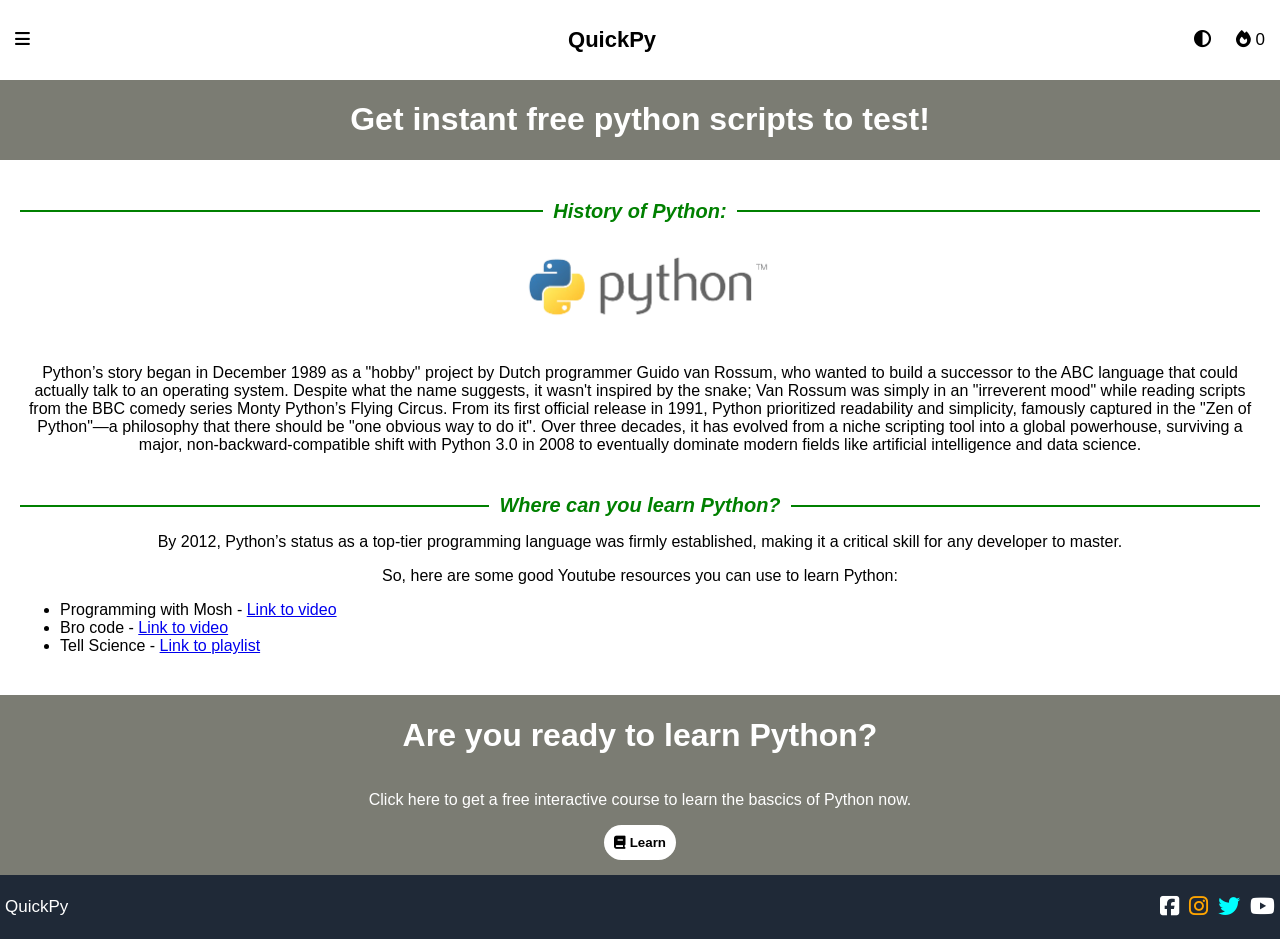
<file: index.html>
<!DOCTYPE html>
<html lang="en">

<head>
    <meta charset="UTF-8">
    <meta name="viewport" content="width=device-width, initial-scale=1.0">
    <title>QuickPy</title>
    <link rel="stylesheet" href="https://cdnjs.cloudflare.com/ajax/libs/font-awesome/6.5.0/css/all.min.css">
    <link rel="stylesheet" href="styles.css" />
</head>

<body>

    <header>
        <span id="menu"><i class="fas fa-bars"></i></span>
        <p>QuickPy</p>
        <div>
            <span id="toggleBtn"><i class="fas fa-adjust"></i></span>
            <span id="streak"><i class="fas fa-fire"></i> 0</span>
        </div>
    </header>

    <!-- Side Menu -->
    <div id="sideMenu">
        <div class="sideMenuHeader">
            <span class="menu-title">Menu</span>
            <button id="closeMenuBtn" class="sideMenuItem">
                <i class="fas fa-times"></i>
            </button>
        </div>
        <a href="index.html" class="sideMenuItem">
            <i class="fas fa-home"></i> Home
        </a>
        <a href="about.html" class="sideMenuItem">
            <i class="fas fa-info-circle"></i> About
        </a>
        <a href="search.html" class="sideMenuItem">
            <i class="fas fa-search"></i> Search scripts
        </a>
        <a href="learn.html" class="sideMenuItem">
            <i class="fas fa-book"></i> Learn Python
        </a>
        <a href="quiz.html" class="sideMenuItem">
            <i class="fas fa-question-circle"></i> Python quiz
        </a>
        <a href="run.html" class="sideMenuItem">
            <i class="fas fa-play-circle"></i> Run Python
        </a>
        <a href="favorites.html" class="sideMenuItem">
            <i class="fas fa-heart"></i> Favorites
        </a>
    </div>

    <!-- Hero Section -->
    <div class="container">
        <h1>Get instant free python scripts to test!</h1>
    </div>

    <!-- About Python Sections -->
    <div class="about-python fade-in-element">
        <h1 class="line-text">History of Python: </h1>

        <img src="images/python-logo.png" alt="Python Logo" class="python-logo" />
        <p>Python’s story began in December 1989 as a "hobby" project by Dutch programmer Guido van Rossum, who wanted
            to build a successor to the ABC language that could actually talk to an operating system. Despite what the
            name suggests, it wasn't inspired by the snake; Van Rossum was simply in an "irreverent mood" while reading
            scripts from the BBC comedy series Monty Python’s Flying Circus. From its first official release in 1991,
            Python prioritized readability and simplicity, famously captured in the "Zen of Python"—a philosophy that
            there should be "one obvious way to do it". Over three decades, it has evolved from a niche scripting tool
            into a global powerhouse, surviving a major, non-backward-compatible shift with Python 3.0 in 2008 to
            eventually dominate modern fields like artificial intelligence and data science.</p>
    </div>

    <!-- Good resources to learn Python -->
    <div class="good-resources fade-in-element">
        <h1 class="line-text">Where can you learn Python?</h1>

        <p>By 2012, Python’s status as a top-tier programming language was firmly established, making it a critical
            skill for any developer to master.</p>
        <p>So, here are some good Youtube resources you can use to learn Python: </p>

        <ul style="text-align: left;">
            <li>Programming with Mosh - <a href="https://www.youtube.com/watch?v=_uQrJ0TkZlc&vl=en">Link to video</a>
            </li>
            <li>Bro code - <a href="https://www.youtube.com/watch?v=ix9cRaBkVe0">Link to video</a></li>
            <li>Tell Science - <a
                    href="https://www.youtube.com/watch?v=Q3Uq_rJiGjk&list=PLFr2LGjFe-E0i_fjtSG5IA3kOqYFe1G45">Link to
                    playlist</a></li>
        </ul>
    </div>

    <!-- Invitation Section -->
    <div class="inv fade-in-element">
        <h1>Are you ready to learn Python?</h1>
        <p>
            Click here to get a free interactive course to learn the bascics of Python now.
        </p>
        <button onclick="window.location.href='learn.html'"><i class="fas fa-book"></i> Learn</button>
    </div>

    <!-- Footer -->
    <footer>
        <p>QuickPy</p>
        <div class="right-icons">
            <a href="#" class="icon" style="color:white;"><i class="fa-brands fa-square-facebook"></i></a>
            <a href="#" class="icon" style="color:orange;"><i class="fa-brands fa-instagram"></i></a>
            <a href="#" class="icon" style="color:aqua;"><i class="fa-brands fa-twitter"></i></a>
            <a href="#" class="icon" style="color:white;"><i class="fa-brands fa-youtube"></i></a>
        </div>
    </footer>

    <script src="js/menu.js"></script>
    <script src="js/fadeIn.js"></script>
    <script src="js/themeToggle.js"></script>
    <script src="js/streak.js"></script>

</body>

</html>
</file>
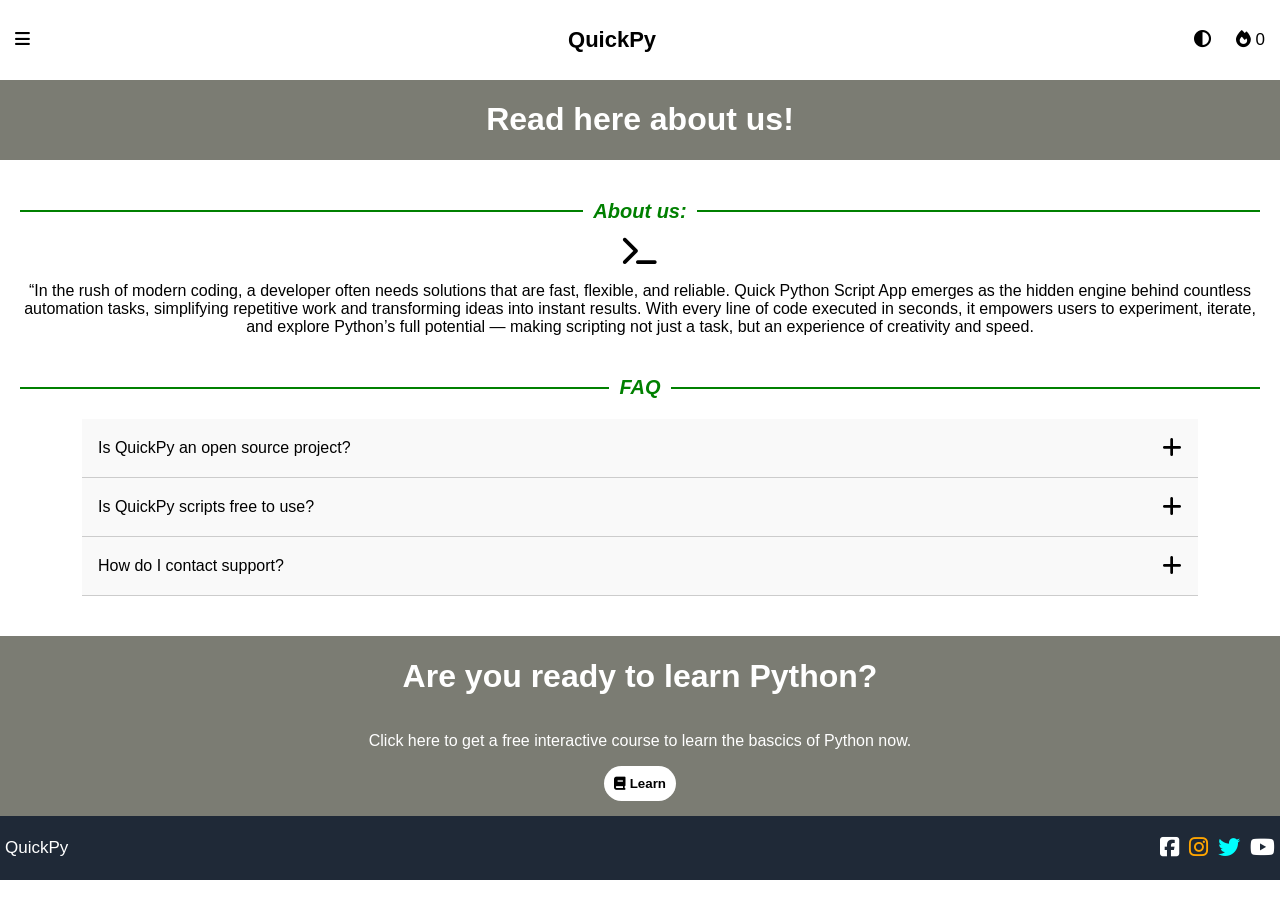
<file: about.html>
<!DOCTYPE html>
<html lang="en">

<head>
    <meta charset="UTF-8">
    <meta name="viewport" content="width=device-width, initial-scale=1.0">
    <title>QuickPy</title>
    <link rel="stylesheet" href="https://cdnjs.cloudflare.com/ajax/libs/font-awesome/6.5.0/css/all.min.css">
    <link rel="stylesheet" href="styles.css" />
</head>

<body>

    <header>
        <span id="menu"><i class="fas fa-bars"></i></span>
        <p>QuickPy</p>
        <div>
            <span id="toggleBtn"><i class="fas fa-adjust"></i></span>
            <span id="streak"><i class="fas fa-fire"></i> 0</span>
        </div>
    </header>

    <!-- Side Menu -->
    <div id="sideMenu">
        <div class="sideMenuHeader">
            <span class="menu-title">Menu</span>
            <button id="closeMenuBtn" class="sideMenuItem">
                <i class="fas fa-times"></i>
            </button>
        </div>
        <a href="index.html" class="sideMenuItem">
            <i class="fas fa-home"></i> Home
        </a>
        <a href="about.html" class="sideMenuItem">
            <i class="fas fa-info-circle"></i> About
        </a>
        <a href="search.html" class="sideMenuItem">
            <i class="fas fa-search"></i> Search scripts
        </a>
        <a href="learn.html" class="sideMenuItem">
            <i class="fas fa-book"></i> Learn Python
        </a>
        <a href="quiz.html" class="sideMenuItem">
            <i class="fas fa-question-circle"></i> Python quiz
        </a>
        <a href="run.html" class="sideMenuItem">
            <i class="fas fa-play-circle"></i> Run Python
        </a>
        <a href="favorites.html" class="sideMenuItem">
            <i class="fas fa-heart"></i> Favorites
        </a>
    </div>

    <!-- Hero Section -->
    <div class="container">
        <h1>Read here about us!</h1>
    </div>

    <!-- About Python Sections -->
    <div class="about-python fade-in-element">
        <h1 class="line-text">About us: </h1>

        <i class="fa fa-terminal" style="font-size: 30px"></i>
        <p>“In the rush of modern coding, a developer often needs solutions that are fast, flexible, and reliable. Quick
            Python Script App emerges as the hidden engine behind countless automation tasks, simplifying repetitive
            work and transforming ideas into instant results. With every line of code executed in seconds, it empowers
            users to experiment, iterate, and explore Python’s full potential — making scripting not just a task, but an
            experience of creativity and speed.</p>
    </div>

    <!-- Good resources to learn Python -->
    <!-- FAQ -->
    <div class="faq fade-in-element">
        <h1 class="line-text">FAQ</h1>
        <div class="accordion">

            <div class="accordion-item">
                <div class="accordion-header">
                    Is QuickPy an open source project?
                    <span class="icon"><i class="fas fa-plus"></i><i class="fas fa-minus"></i></span>
                </div>
                <div class="accordion-content">
                    <p>Yes, QuickPy source code is publicly available on GitHub for all users worldwide.</p>
                </div>
            </div>

            <div class="accordion-item">
                <div class="accordion-header">
                    Is QuickPy scripts free to use?
                    <span class="icon"><i class="fas fa-plus"></i><i class="fas fa-minus"></i></span>
                </div>
                <div class="accordion-content">
                    <p>Yes! All our scripts are free to use commercially and personally.</p>
                </div>
            </div>

            <div class="accordion-item">
                <div class="accordion-header">
                    How do I contact support?
                    <span class="icon"><i class="fas fa-plus"></i><i class="fas fa-minus"></i></span>
                </div>
                <div class="accordion-content">
                    <p>You can contact our support at requestse@gmail.com.</p>
                </div>
            </div>
        </div>
    </div>


    <!-- Invitation Section -->
    <div class="inv fade-in-element">
        <h1>Are you ready to learn Python?</h1>
        <p>
            Click here to get a free interactive course to learn the bascics of Python now.
        </p>
        <button onclick="window.location.href='learn.html'"><i class="fas fa-book"></i> Learn</button>
    </div>

    <!-- Footer -->
    <footer>
        <p>QuickPy</p>
        <div class="right-icons">
            <a href="#" class="icon" style="color:white;"><i class="fa-brands fa-square-facebook"></i></a>
            <a href="#" class="icon" style="color:orange;"><i class="fa-brands fa-instagram"></i></a>
            <a href="#" class="icon" style="color:aqua;"><i class="fa-brands fa-twitter"></i></a>
            <a href="#" class="icon" style="color:white;"><i class="fa-brands fa-youtube"></i></a>
        </div>
    </footer>

    <script src="js/menu.js"></script>
    <script src="js/fadeIn.js"></script>
    <script src="js/themeToggle.js"></script>
    <script src="js/accordion.js"></script>
    <script src="js/streak.js"></script>

</body>

</html>
</file>
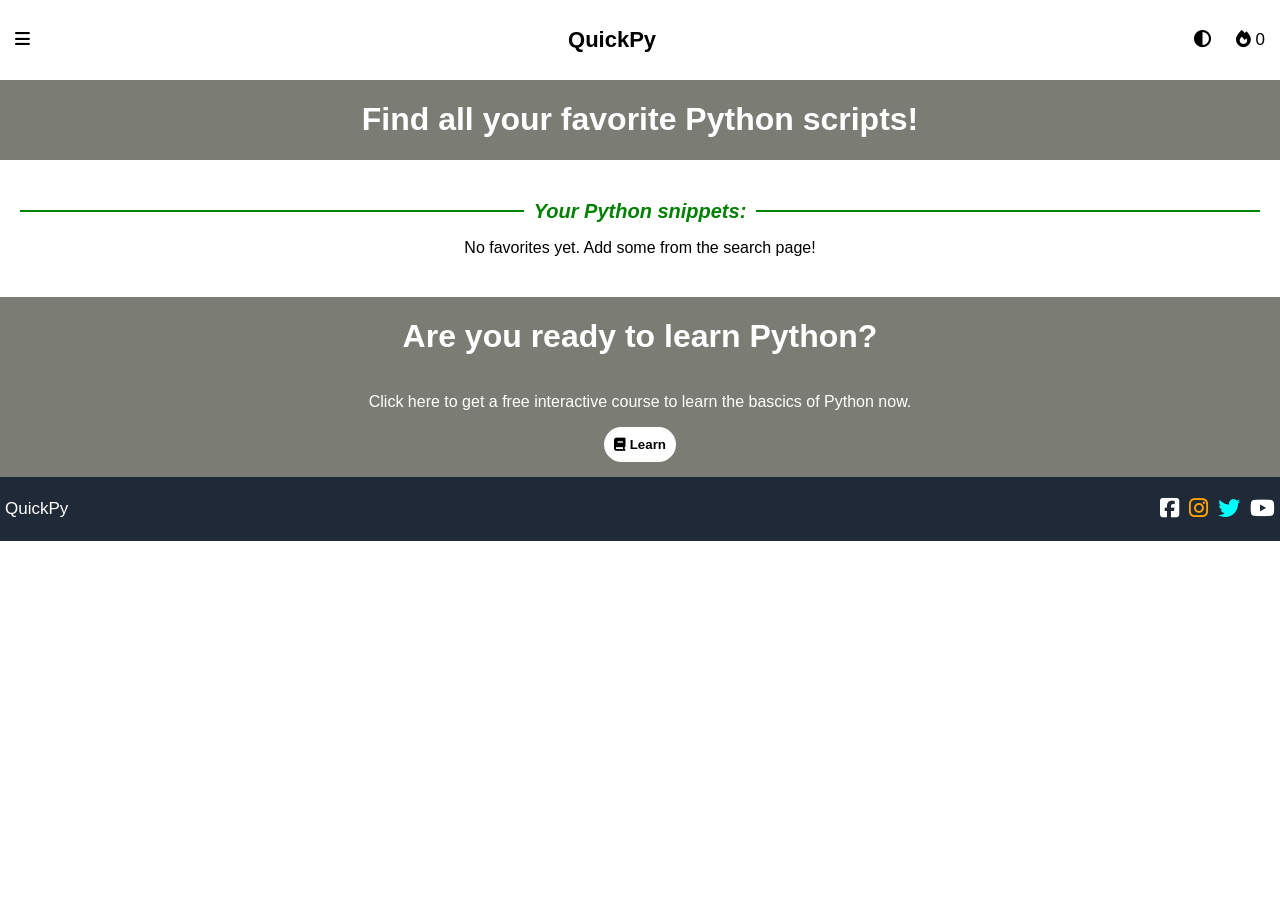
<file: favorites.html>
<!DOCTYPE html>
<html lang="en">

<head>
    <meta charset="UTF-8">
    <meta name="viewport" content="width=device-width, initial-scale=1.0">
    <title>QuickPy</title>
    <link rel="stylesheet" href="https://cdnjs.cloudflare.com/ajax/libs/font-awesome/6.5.0/css/all.min.css">
    <link rel="stylesheet" href="styles.css" />
</head>

<body>

    <header>
        <span id="menu"><i class="fas fa-bars"></i></span>
        <p>QuickPy</p>
        <div>
            <span id="toggleBtn"><i class="fas fa-adjust"></i></span>
            <span id="streak"><i class="fas fa-fire"></i> 0</span>
        </div>
    </header>

    <!-- Side Menu -->
    <div id="sideMenu">
        <div class="sideMenuHeader">
            <span class="menu-title">Menu</span>
            <button id="closeMenuBtn" class="sideMenuItem">
                <i class="fas fa-times"></i>
            </button>
        </div>
        <a href="index.html" class="sideMenuItem">
            <i class="fas fa-home"></i> Home
        </a>
        <a href="about.html" class="sideMenuItem">
            <i class="fas fa-info-circle"></i> About
        </a>
        <a href="search.html" class="sideMenuItem">
            <i class="fas fa-search"></i> Search scripts
        </a>
        <a href="learn.html" class="sideMenuItem">
            <i class="fas fa-book"></i> Learn Python
        </a>
        <a href="quiz.html" class="sideMenuItem">
            <i class="fas fa-question-circle"></i> Python quiz
        </a>
        <a href="run.html" class="sideMenuItem">
            <i class="fas fa-play-circle"></i> Run Python
        </a>
        <a href="favorites.html" class="sideMenuItem">
            <i class="fas fa-heart"></i> Favorites
        </a>
    </div>

    <!-- Hero Section -->
    <div class="container">
        <h1>Find all your favorite Python scripts!</h1>
    </div>

    <!-- Favorites Python Sections -->
    <div class="favorites fade-in-element">
        <h1 class="line-text">Your Python snippets: </h1>

        <div id="favoriteSnippet"></div>
    </div>

    <!-- Invitation Section -->
    <div class="inv fade-in-element">
        <h1>Are you ready to learn Python?</h1>
        <p>
            Click here to get a free interactive course to learn the bascics of Python now.
        </p>
        <button onclick="window.location.href='learn.html'"><i class="fas fa-book"></i> Learn</button>
    </div>

    <!-- Footer -->
    <footer>
        <p>QuickPy</p>
        <div class="right-icons">
            <a href="#" class="icon" style="color:white;"><i class="fa-brands fa-square-facebook"></i></a>
            <a href="#" class="icon" style="color:orange;"><i class="fa-brands fa-instagram"></i></a>
            <a href="#" class="icon" style="color:aqua;"><i class="fa-brands fa-twitter"></i></a>
            <a href="#" class="icon" style="color:white;"><i class="fa-brands fa-youtube"></i></a>
        </div>
    </footer>

    <script src="js/menu.js"></script>
    <script src="js/fadeIn.js"></script>
    <script src="js/themeToggle.js"></script>
    <script src="js/copyCode.js"></script>
    <script src="js/favoritesRender.js"></script>
    <script src="js/streak.js"></script>

</body>

</html>
</file>
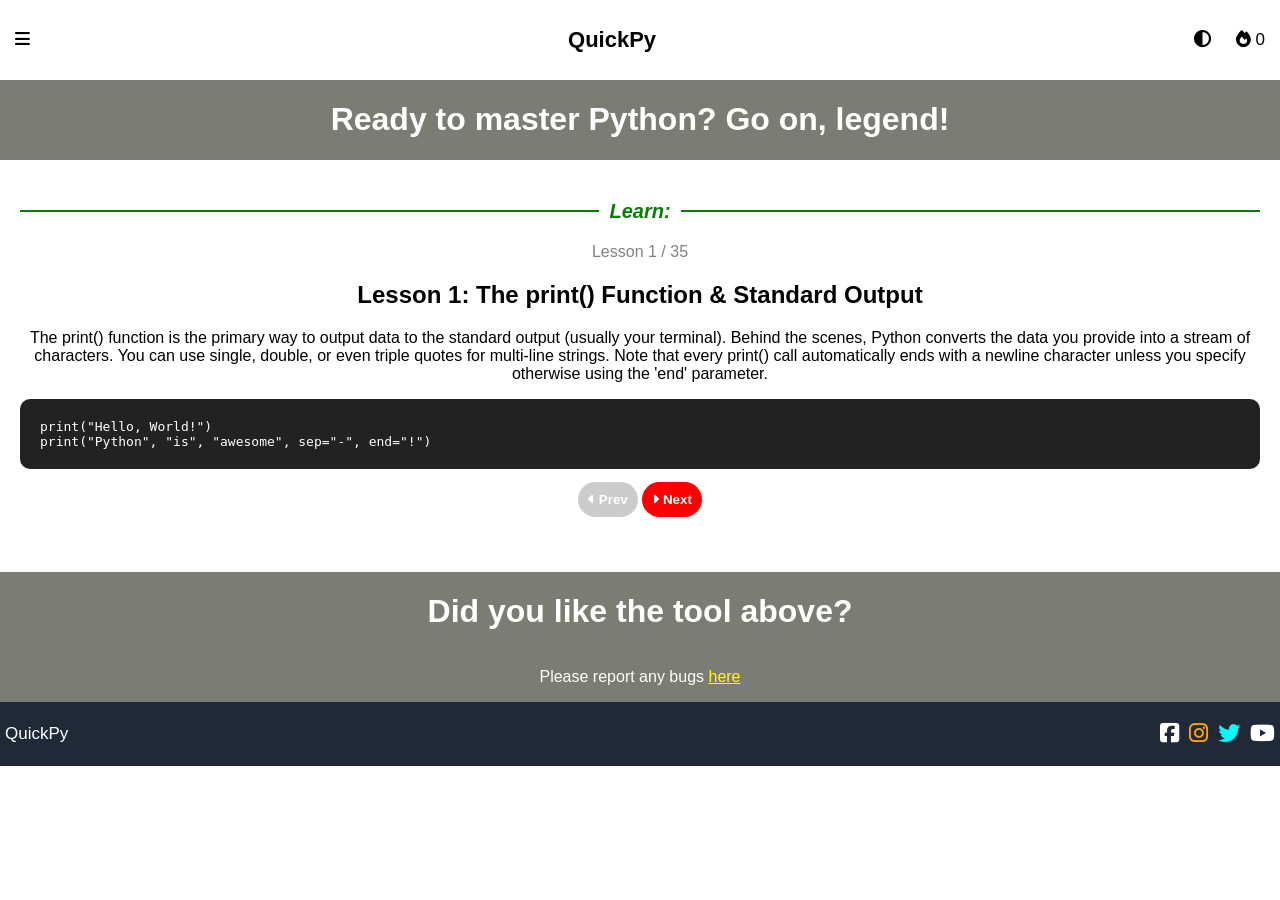
<file: learn.html>
<!DOCTYPE html>
<html lang="en">

<head>
    <meta charset="UTF-8">
    <meta name="viewport" content="width=device-width, initial-scale=1.0">
    <title>QuickPy</title>
    <link rel="stylesheet" href="https://cdnjs.cloudflare.com/ajax/libs/font-awesome/6.5.0/css/all.min.css">
    <link rel="stylesheet" href="styles.css" />
</head>

<body>

    <header>
        <span id="menu"><i class="fas fa-bars"></i></span>
        <p>QuickPy</p>
        <div>
            <span id="toggleBtn"><i class="fas fa-adjust"></i></span>
            <span id="streak"><i class="fas fa-fire"></i> 0</span>
        </div>
    </header>

    <!-- Side Menu -->
    <div id="sideMenu">
        <div class="sideMenuHeader">
            <span class="menu-title">Menu</span>
            <button id="closeMenuBtn" class="sideMenuItem">
                <i class="fas fa-times"></i>
            </button>
        </div>
        <a href="index.html" class="sideMenuItem">
            <i class="fas fa-home"></i> Home
        </a>
        <a href="about.html" class="sideMenuItem">
            <i class="fas fa-info-circle"></i> About
        </a>
        <a href="search.html" class="sideMenuItem">
            <i class="fas fa-search"></i> Search scripts
        </a>
        <a href="learn.html" class="sideMenuItem">
            <i class="fas fa-book"></i> Learn Python
        </a>
        <a href="quiz.html" class="sideMenuItem">
            <i class="fas fa-question-circle"></i> Python quiz
        </a>
        <a href="run.html" class="sideMenuItem">
            <i class="fas fa-play-circle"></i> Run Python
        </a>
        <a href="favorites.html" class="sideMenuItem">
            <i class="fas fa-heart"></i> Favorites  
        </a>
    </div>

    <!-- Hero Section -->
    <div class="container">
        <h1>Ready to master Python? Go on, legend!</h1>
    </div>

    <!-- Lessons Section -->
    <div class="learn fade-in-element" id="quizPage">
        <div class="line-text">Learn: </div>

        <div id="lessonsData" style="margin-top: 20px;"></div>

        <div class="learnBtns">
            <button id="prevBtn" style="background-color: red; color: white;"><i class="fas fa-caret-left"></i> Prev</button>
            <button id="nextBtn" style="background-color: red; color: white;"><i class="fas fa-caret-right"></i> Next</button>
        </div>
    </div>

    <!-- Invitation Section -->
    <div class="inv fade-in-element">
        <h1>Did you like the tool above?</h1>
        <p>
            Please report any bugs <a href="mailto:requestse@gmail.com" style="color: yellow;">here</a>
        </p>
    </div>

    <!-- Footer -->
    <footer>
        <p>QuickPy</p>
        <div class="right-icons">
            <a href="#" class="icon" style="color:white;"><i class="fa-brands fa-square-facebook"></i></a>
            <a href="#" class="icon" style="color:orange;"><i class="fa-brands fa-instagram"></i></a>
            <a href="#" class="icon" style="color:aqua;"><i class="fa-brands fa-twitter"></i></a>
            <a href="#" class="icon" style="color:white;"><i class="fa-brands fa-youtube"></i></a>
        </div>
    </footer>

    <script src="js/menu.js"></script>
    <script src="js/fadeIn.js"></script>
    <script src="js/themeToggle.js"></script>
    <script src="js/learn.js"></script>
    <script src="js/streak.js"></script>

</body>

</html>
</file>
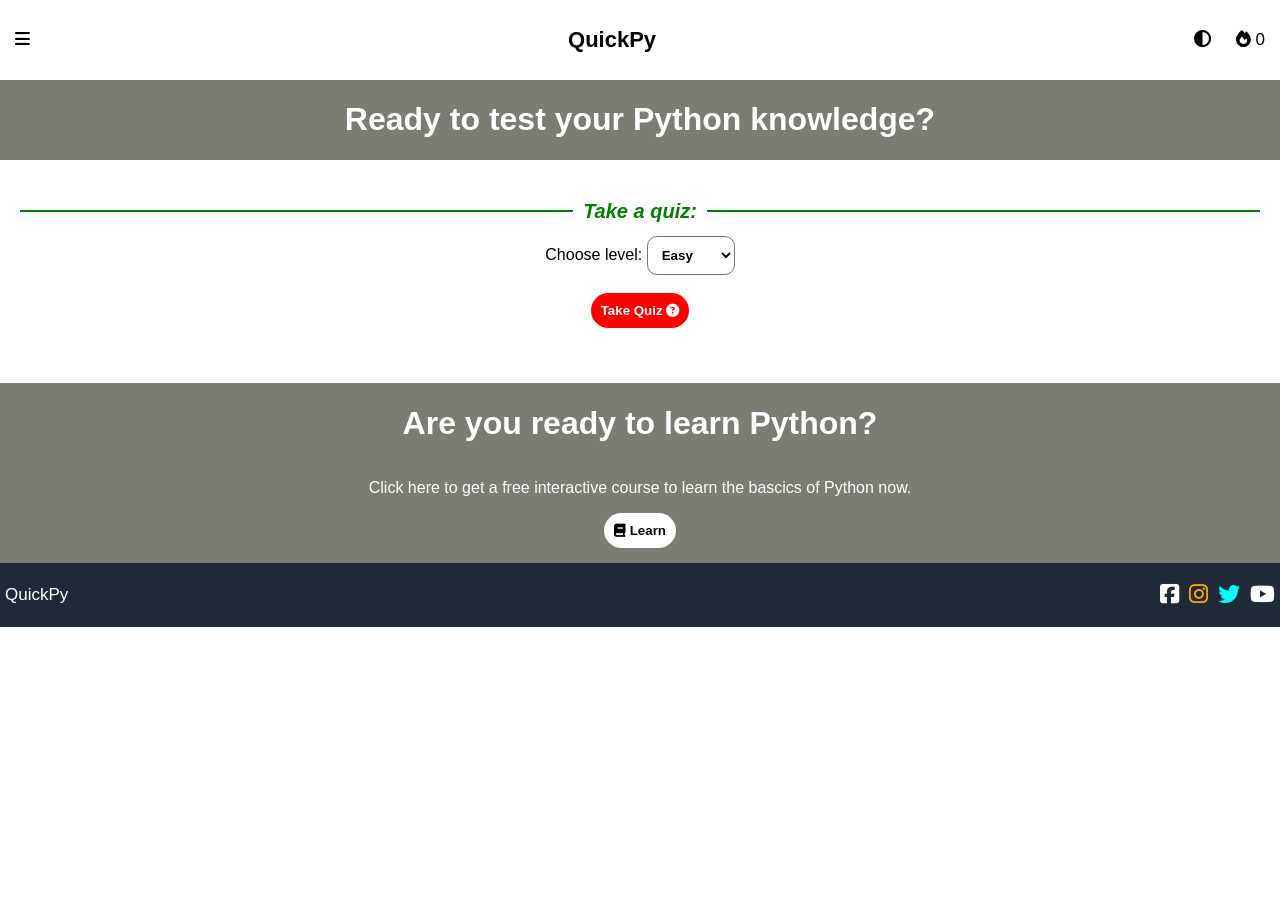
<file: quiz.html>
<!DOCTYPE html>
<html lang="en">

<head>
    <meta charset="UTF-8">
    <meta name="viewport" content="width=device-width, initial-scale=1.0">
    <title>QuickPy</title>
    <link rel="stylesheet" href="https://cdnjs.cloudflare.com/ajax/libs/font-awesome/6.5.0/css/all.min.css">
    <link rel="stylesheet" href="styles.css" />
</head>

<body>

    <header>
        <span id="menu"><i class="fas fa-bars"></i></span>
        <p>QuickPy</p>
        <div>
            <span id="toggleBtn"><i class="fas fa-adjust"></i></span>
            <span id="streak"><i class="fas fa-fire"></i> 0</span>
        </div>
    </header>

    <!-- Side Menu -->
    <div id="sideMenu">
        <div class="sideMenuHeader">
            <span class="menu-title">Menu</span>
            <button id="closeMenuBtn" class="sideMenuItem">
                <i class="fas fa-times"></i>
            </button>
        </div>
        <a href="index.html" class="sideMenuItem">
            <i class="fas fa-home"></i> Home
        </a>
        <a href="about.html" class="sideMenuItem">
            <i class="fas fa-info-circle"></i> About
        </a>
        <a href="search.html" class="sideMenuItem">
            <i class="fas fa-search"></i> Search scripts
        </a>
        <a href="learn.html" class="sideMenuItem">
            <i class="fas fa-book"></i> Learn Python
        </a>
        <a href="quiz.html" class="sideMenuItem">
            <i class="fas fa-question-circle"></i> Python quiz
        </a>
        <a href="run.html" class="sideMenuItem">
            <i class="fas fa-play-circle"></i> Run Python
        </a>
        <a href="favorites.html" class="sideMenuItem">
            <i class="fas fa-heart"></i> Favorites  
        </a>
    </div>

    <!-- Hero Section -->
    <div class="container">
        <h1>Ready to test your Python knowledge?</h1>
    </div>

    <!-- Quiz Section -->
    <div class="quiz fade-in-element" id="quizPage">
        <h1 class="line-text">Take a quiz: </h1>

        <label>Choose level: </label>
        <select id="lvlSelect">
            <option value="easy">Easy</option>
            <option value="normal">Normal</option>
        </select><br /><br />

        <button onclick="startQuiz()" style="background-color: red; color: white;">Take Quiz <i class="fas fa-question-circle"></i> </button>
    </div>

    <!-- Invitation Section -->
    <div class="inv fade-in-element">
        <h1>Are you ready to learn Python?</h1>
        <p>
            Click here to get a free interactive course to learn the bascics of Python now.
        </p>
        <button onclick="window.location.href='learn.html'"><i class="fas fa-book"></i> Learn</button>
    </div>

    <!-- Footer -->
    <footer>
        <p>QuickPy</p>
        <div class="right-icons">
            <a href="#" class="icon" style="color:white;"><i class="fa-brands fa-square-facebook"></i></a>
            <a href="#" class="icon" style="color:orange;"><i class="fa-brands fa-instagram"></i></a>
            <a href="#" class="icon" style="color:aqua;"><i class="fa-brands fa-twitter"></i></a>
            <a href="#" class="icon" style="color:white;"><i class="fa-brands fa-youtube"></i></a>
        </div>
    </footer>

    <script src="js/menu.js"></script>
    <script src="js/fadeIn.js"></script>
    <script src="js/themeToggle.js"></script>
    <script src="js/quiz.js"></script>
    <script src="js/streak.js"></script>

</body>

</html>
</file>
<file: styles.css>
body {
  background: white;
  font-family: 'Trebuchet MS', 'Lucida Sans Unicode', 'Lucida Grande', 'Lucida Sans', Arial, sans-serif;
  margin: 0;
  color: black;
  animation: fadeIn 1s ease-in;
  transition: all 1s ease;
  scrollbar-width: none;
  -ms-overflow-style: none;
}

body.dark {
  background-color: black;
  color: white;
}

::-webkit-scrollbar {
  display: none;
}

header,
footer {
  display: flex;
  justify-content: space-between;
  background-color: white;
  color: black;
  align-items: center;
  font-size: 17px;
  padding: 5px;
}

footer {
  background-color: #1f2937;
  color: white;
}

header span {
  cursor: pointer;
  margin-left: 10px;
  margin-right: 10px;
}

header p {
  font-weight: bold;
  font-size: 22px;
}

.image-container {
  position: relative;
  display: inline-block;
  width: 100%;
}

.overlay-text {
  position: absolute;
  top: 50%;
  left: 50%;
  transform: translate(-50%, -50%);
  color: white;
  padding: 10px 20px;
  text-align: center;
  font-size: 20px;
}

.container,
.inv {
  width: 100%;
  display: flex;
  flex-direction: column;
  justify-content: center;
  align-items: center;
  text-align: center;
  background-color: rgb(123, 124, 115);
  color: white;
}

button {
  background-color: white;
  border: none;
  font-weight: bold;
  padding: 10px;
  border-radius: 20px;
  color: black;
  cursor: pointer;
  transition: all 0.3s ease;
  margin-bottom: 15px;
}

button:hover {
  background-color: darkred;
  color: white;
  transform: scale(1.05);
}

.favorites,
.run,
.learn,
.quiz,
.faq,
.about-python,
.good-resources,
.search {
  text-align: center;
  margin: 40px 20px;
}

.line-text {
  display: flex;
  align-items: center;
  font-weight: bold;
  color: green;
  font-style: italic;
  font-size: 20px;
}

.line-text::before,
.line-text::after {
  content: "";
  flex: 1;
  border-bottom: 2px solid green;
  width: 20px;
}

.line-text::before {
  margin-right: 10px;
}

.line-text::after {
  margin-left: 10px;
}

.icon {
  border: none;
  border-radius: 50%;
  text-align: center;
  background: none;
  color: white;
  cursor: pointer;
  font-size: 22px;
}

.right-icons {
  display: flex;
  gap: 10px;
}

#codeArea {
  width: 70%;
  height: 100px;
  padding: 10px;
  box-sizing: border-box;
  border-radius: 10px;
  font-weight: bold;
  border: 2px solid lime;
  background-color: #222;
  color: white;
}

.slider-container {
  position: relative;
  width: 500px;
  overflow: hidden;
  margin: 30px auto;
  border-radius: 10px;
  box-shadow: 0 5px 15px rgba(0, 0, 0, 0.3);
}

.slides {
  display: flex;
  transition: transform 0.5s ease-in-out;
}

.slide img {
  width: 500px;
  display: block;
}

.slider-container button {
  position: absolute;
  top: 50%;
  transform: translateY(-50%);
  background: white;
  color: black;
  border: none;
  padding: 10px 16px;
  cursor: pointer;
  font-size: 18px;
  border-radius: 50%;
}

.slider-container #prev {
  left: 10px;
}

.slider-container #next {
  right: 10px;
}

.dots {
  text-align: center;
  margin: 10px 0;
}

.dot {
  height: 12px;
  width: 12px;
  margin: 0 4px;
  background-color: #bbb;
  border-radius: 50%;
  display: inline-block;
  cursor: pointer;
}

.dot.active {
  background-color: #0077b6;
}

.accordion {
  width: 90%;
  margin: 20px auto;
}

.accordion-item {
  border-bottom: 1px solid #ccc;
}

.accordion-header {
  display: flex;
  justify-content: space-between;
  align-items: center;
  padding: 16px;
  color: black;
  cursor: pointer;
  background: #f9f9f9;
  color: black;
}

.accordion-content {
  display: none;
  overflow-x: scroll;
  white-space: nowrap;
  padding: 10px;
  background: #fff;
  color: black;
  text-align: left;
}

.accordion-header .icon {
  margin-left: 8px;
  transition: transform 0.2s;
  color: black;
}

.accordion-header.active .icon {
  transform: rotate(180deg);
}

.accordion-header.active .fa-plus {
  display: none;
}

.accordion-header:not(.active) .fa-minus {
  display: none;
}

.fade-in-element {
  opacity: 0;
  transform: translateY(20px);
  transition: opacity 0.6s ease-out, transform 0.6s ease-out;
}

.fade-in-element.is-visible {
  opacity: 1;
  transform: translateY(0);
}

select {
  background-color: white;
  padding: 10px;
  font-weight: bold;
  border-radius: 10px;
}

.codeBlock {
  background-color: #222;
  color: white;
  border-radius: 10px;
  padding: 20px;
  width: 100%;
  box-sizing: border-box;
  text-align: left;
}

#sideMenu {
  display: none;
  position: fixed;
  top: 0;
  left: 0;
  width: 260px;
  height: 100vh;
  background: #1f2937;
  font-weight: bold;
  color: white;
  z-index: 2000;
  padding: 32px 18px 18px 18px;
  flex-direction: column;
  gap: 25px;
  border-radius: 0px 20px 20px 0px;
  box-shadow: 2px 0 16px rgba(0, 0, 0, 0.25);
  animation: 1s slideIn forwards;
}

#sideMenu .menu-title {
  color: #FFD700;
  font-size: 2em;
  font-weight: bold;
}

.sideMenuHeader {
  display: flex;
  justify-content: space-between;
  align-items: center;
  margin-bottom: 24px;
}

.sideMenuItem {
  background: none;
  border: none;
  color: #a0aec0;
  font-size: 1.5em;
  cursor: pointer;
  transition: all 0.3s ease;
  text-decoration: none;
}

.sideMenuItem:hover {
  color: #ffffff;
}

#closeMenuBtn:hover {
  background: none;
}

.cards-container {
  display: grid;
  grid-template-columns: repeat(auto-fit, minmax(250px, 1fr));
  gap: 20px;
  padding: 20px 10px;
  transition: color 0.2s;
}

.card {
  background: white;
  color: black;
  border-radius: 12px;
  text-align: left;
  box-shadow: 0 4px 12px rgba(0, 0, 0, 0.3);
  transition: transform 0.3s ease, box-shadow 0.3s ease;
  width: auto;
}

.card pre {
  padding: 10px;
  white-space: pre-wrap;
  word-break: break-word;
}

.card-header {
  display: flex;
  justify-content: space-between;
  align-items: center;
  background-color: #0077b6;
  border-radius: 12px 12px 0px 0px;
  padding: 5px;
  height: 30px;
  color: white;
}

.card:hover {
  transform: translateY(-8px);
  box-shadow: 0 8px 20px rgba(0, 0, 0, 0.5);
}

.buttonContainer {
  display: flex;
  justify-content: center;
  align-items: center;
}

.python-logo {
  width: 300px;
  height: auto;
  margin: 20px auto;
  display: block;
}

#searchInput {
  padding: 10px;
  font-weight: bold;
  border-radius: 100px;
  border: 1px solid black;
}

/*  Animations */
@keyframes fadeIn {
  from {
    opacity: 0.5;
  }

  to {
    opacity: 1;
  }
}

@keyframes fadeOut {
  from {
    opacity: 1;
  }

  to {
    opacity: 0.5;
  }
}

@keyframes slideIn {
  from {
    opacity: 0;
    transform: translateX(-100px);
  }

  to {
    opacity: 1;
    transform: translateX(0);
  }
}

@keyframes slideOut {
  from {
    opacity: 1;
    transform: translateX(0)
  }

  to {
    opacity: 0;
    transform: translateX(-100px);
  }
}

@keyframes spinZ {
  from {
    transform: rotateZ(0deg);
  }

  to {
    transform: rotateZ(365deg);
  }
}

@keyframes spinY {
  from {
    transform: rotateY(0deg);
  }

  to {
    transform: rotateY(365deg);
  }
}

@keyframes spinX {
  from {
    transform: rotateX(0deg);
  }

  to {
    transform: rotateX(365deg);
  }
}

@keyframes bounce {

  0%,
  20%,
  50%,
  80%,
  100% {
    transform: translateY(0);
  }

  40% {
    transform: translateY(-30px);
  }

  60% {
    transform: translateY(-15px);
  }
}
</file>
